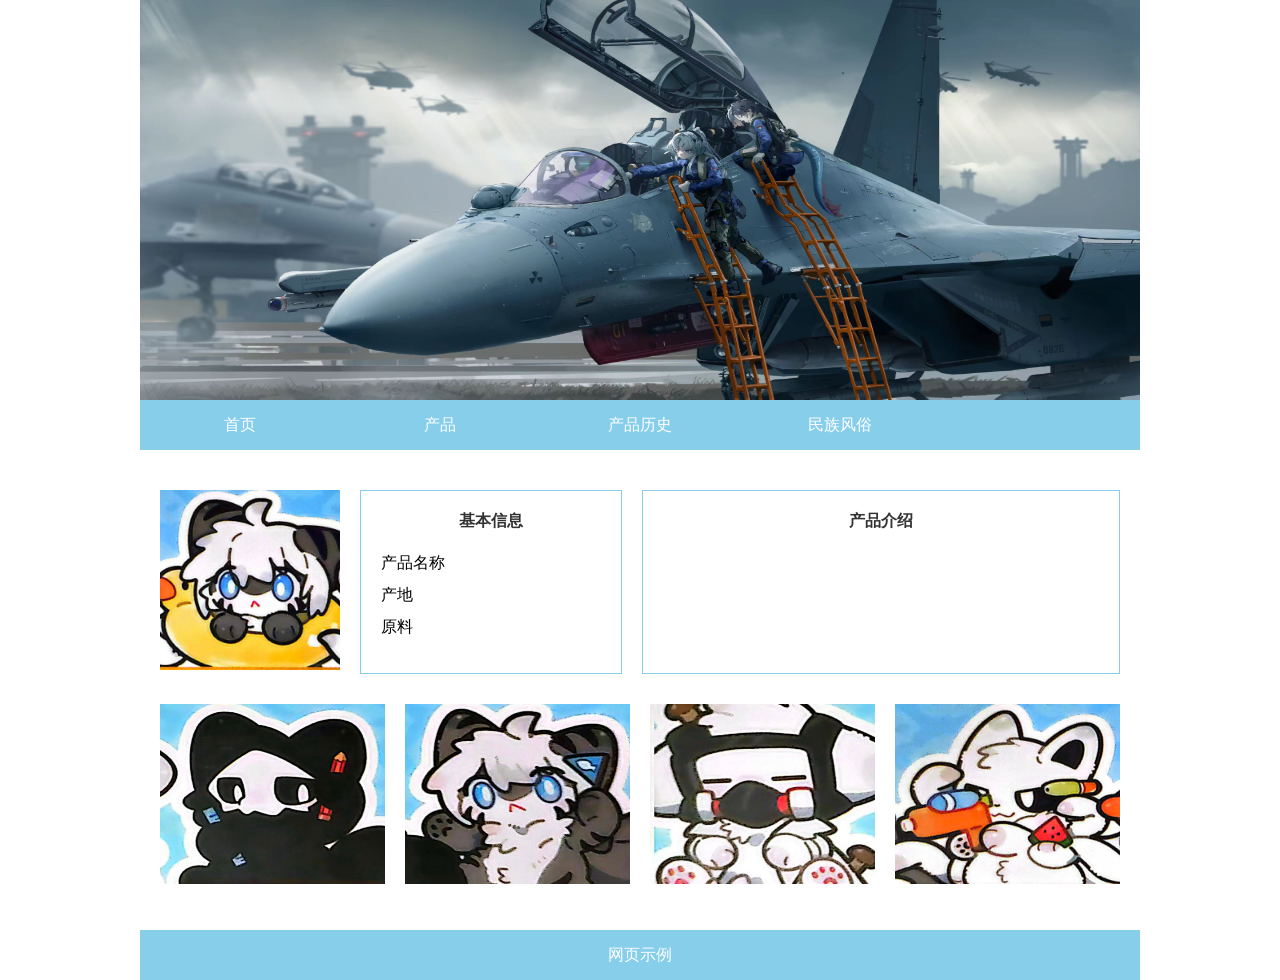
<file: index.html>
<!DOCTYPE html>
<html lang="en">
<head>
	<meta charset="UTF-8">
	<title>首页</title>
	<link rel="stylesheet" href="css/style.css">
	<link rel="stylesheet" href="css/index.css">
</head>
<body>
	<header>
		<img src="img/banner.jpg">
	</header>
	<nav>
		<ul>
			<li><a href="index.html">首页</a></li>
            <li><a href="index2.html">产品</a></li>
            <li><a href="index3.html">产品历史</a></li>
            <li><a href="index5.html">民族风俗</a></li>
		</ul>
	</nav>
	<main>
		<div class="main-content">
			<div class="profile-img">
				<img src="img/x.jpg">
			</div>

			<div class="personal-info">
				<h4>基本信息</h4>
				<div class="info-item">产品名称</div>
				<div class="info-item">产地</div>
				<div class="info-item">原料</div>
			</div>

			<div class="introduction">
				<h4>产品介绍</h4>
				<p>&nbsp;&nbsp;&nbsp;&nbsp;&nbsp;&nbsp;&nbsp;&nbsp;</p>
				<p>&nbsp;&nbsp;&nbsp;&nbsp;&nbsp;&nbsp;&nbsp;&nbsp;</p>
			</div>
		</div>

		<div class="album">
			<div class="album-img-container">
				<div class="album-img">
					<img src="img/x1.jpg">
				</div>
				<div class="album-img">
					<img src="img/x2.jpg">
				</div>
				<div class="album-img">
					<img src="img/x3.jpg">
				</div>
				<div class="album-img">
					<img src="img/x4.jpg">
				</div>
			</div>
		</div>
	</main>
	<footer>
		<p>网页示例</p>
	</footer>
</body>
</html>
</file>
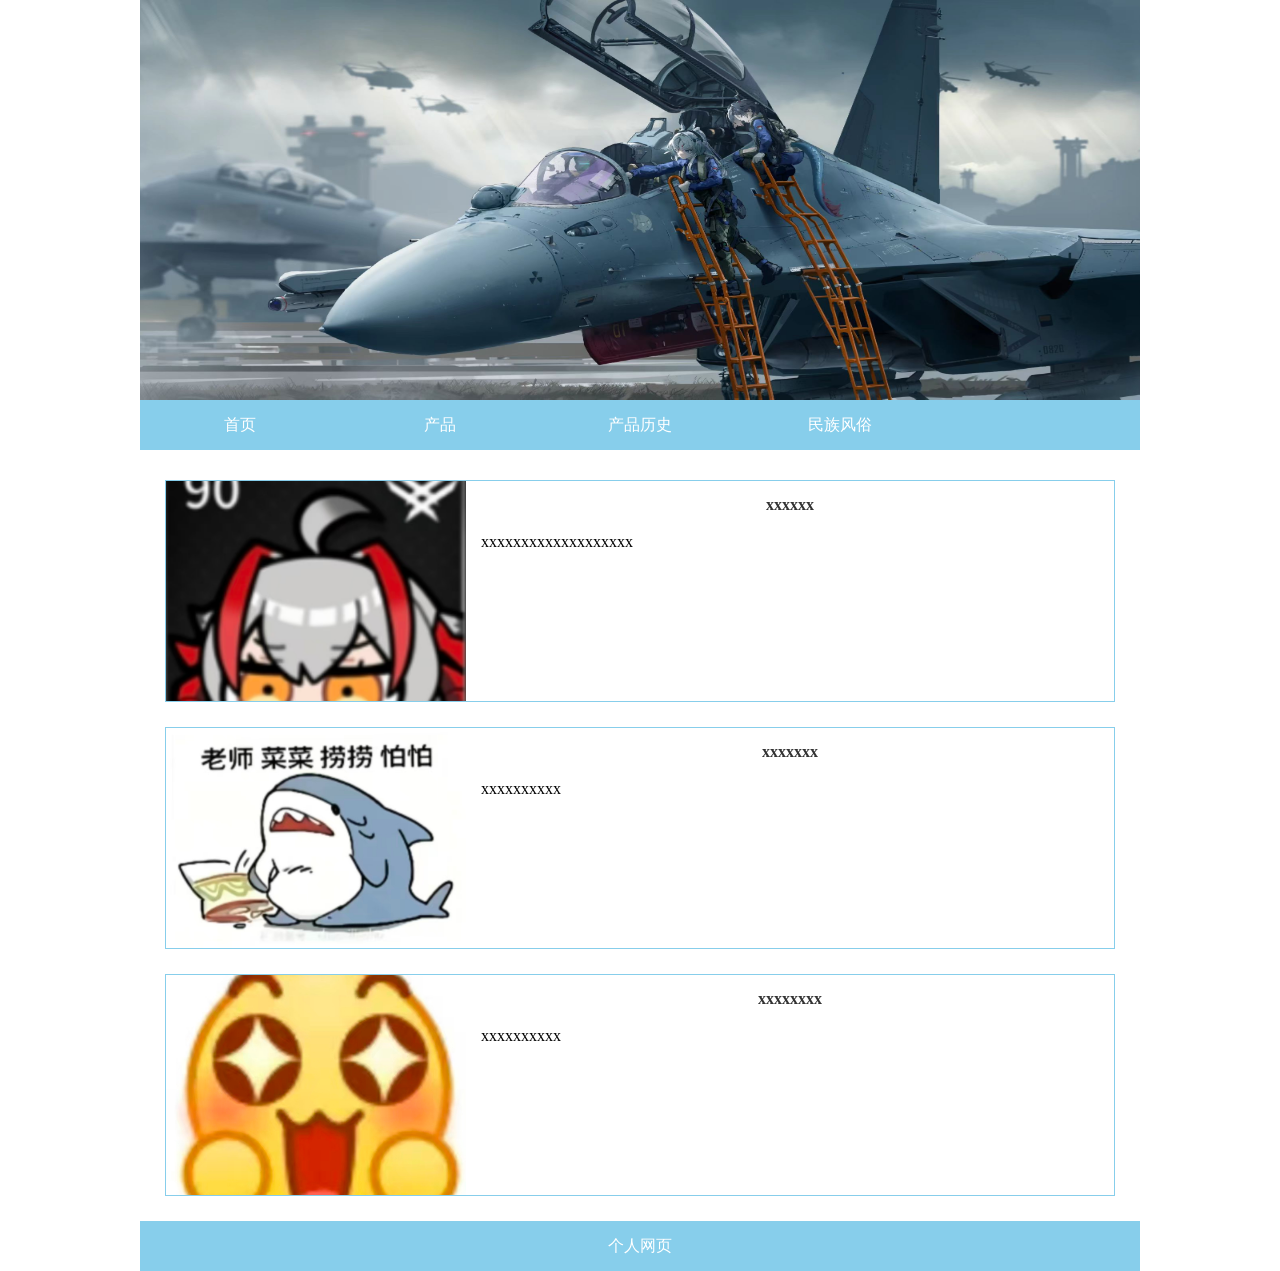
<file: index2.html>
<!DOCTYPE html>
<html lang="en">
<head>
	<meta charset="UTF-8">
	<title>产品历史</title>
	<link rel="stylesheet" href="css/style.css">
	<link rel="stylesheet" href="css/index2.css">	
</head>
<body>
	<header>
		<img src="img/banner.jpg">
	</header>
	<nav>
		<ul>
			<li><a href="index.html">首页</a></li>
			<li><a href="index2.html">产品</a></li>
			<li><a href="index3.html">产品历史</a></li>
			<li><a href="index5.html">民族风俗</a></li>
		</ul>
	</nav>
	<main>
		<div class="hobby-section">
			<div class="left">
				<img src="img/a.jpg">
			</div>
			<div class="right">
				<h4>xxxxxx</h4>
				<p>xxxxxxxxxxxxxxxxxxx</p>
			</div>
		</div>

		<div class="hobby-section">
			<div class="left">
				<img src="img/a1.jpg">
			</div>
			<div class="right">
				<h4>xxxxxxx</h4>
				<p>xxxxxxxxxx</p>
			</div>
		</div>

		<div class="hobby-section">
			<div class="left">
				<img src="img/a2.jpg">
			</div>
			<div class="right">
				<h4>xxxxxxxx</h4>
				<p>xxxxxxxxxx</p>
			</div>
		</div>
	</main>
	<footer>
		<p>个人网页</p>
	</footer>
</body>
</html>
</file>
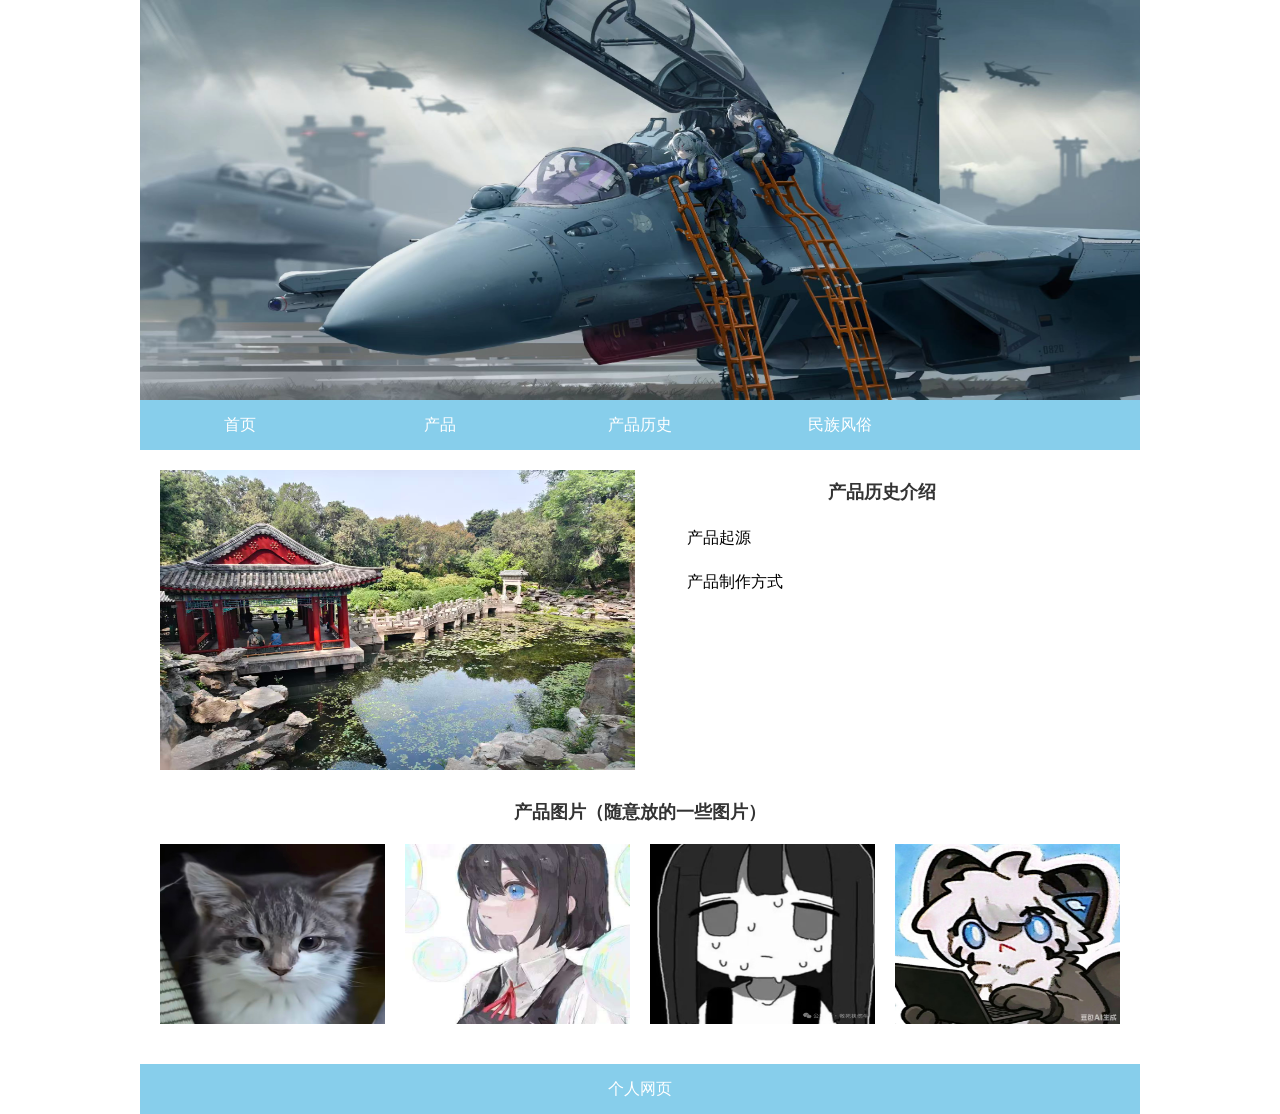
<file: index3.html>
<!DOCTYPE html>
<html lang="en">
<head>
	<meta charset="UTF-8">
	<title>产品历史</title>
    <link rel="stylesheet" href="css/style.css">
	<link rel="stylesheet" href="css/index3.css">	
</head>
<body>
	<header>
		<img src="img/banner.jpg">
	</header>
	<nav>
		<ul>
			<li><a href="index.html">首页</a></li>
			<li><a href="index2.html">产品</a></li>
			<li><a href="index3.html">产品历史</a></li>
			<li><a href="index5.html">民族风俗</a></li>
		</ul>
	</nav>
	<main>
		<div class="school-intro">
			<div class="intro-left">
				<img src="img/b.jpg">
			</div>
			<div class="intro-right">
				<h4>产品历史介绍</h4>
				<p>&nbsp;&nbsp;&nbsp;&nbsp;&nbsp;&nbsp;&nbsp;&nbsp;产品起源</p>
				<p>&nbsp;&nbsp;&nbsp;&nbsp;&nbsp;&nbsp;&nbsp;&nbsp;产品制作方式</p>
				<p>&nbsp;&nbsp;&nbsp;&nbsp;&nbsp;&nbsp;&nbsp;&nbsp;</p>
			</div>
		</div>
		
		<div class="campus-scenery">
			<h4>产品图片（随意放的一些图片）</h4>
			<div class="scenery-img-container">
				<div class="scenery-img">
					<img src="img/x5.jpg">
				</div>
				<div class="scenery-img">
					<img src="img/x6.jpg">
				</div>
				<div class="scenery-img">
					<img src="img/x7.jpg">
				</div>
				<div class="scenery-img">
					<img src="img/x8.jpg">
				</div>
			</div>
		</div>
	</main>
	<footer>
		<p>个人网页</p>
	</footer>
</body>
</html>
</file>
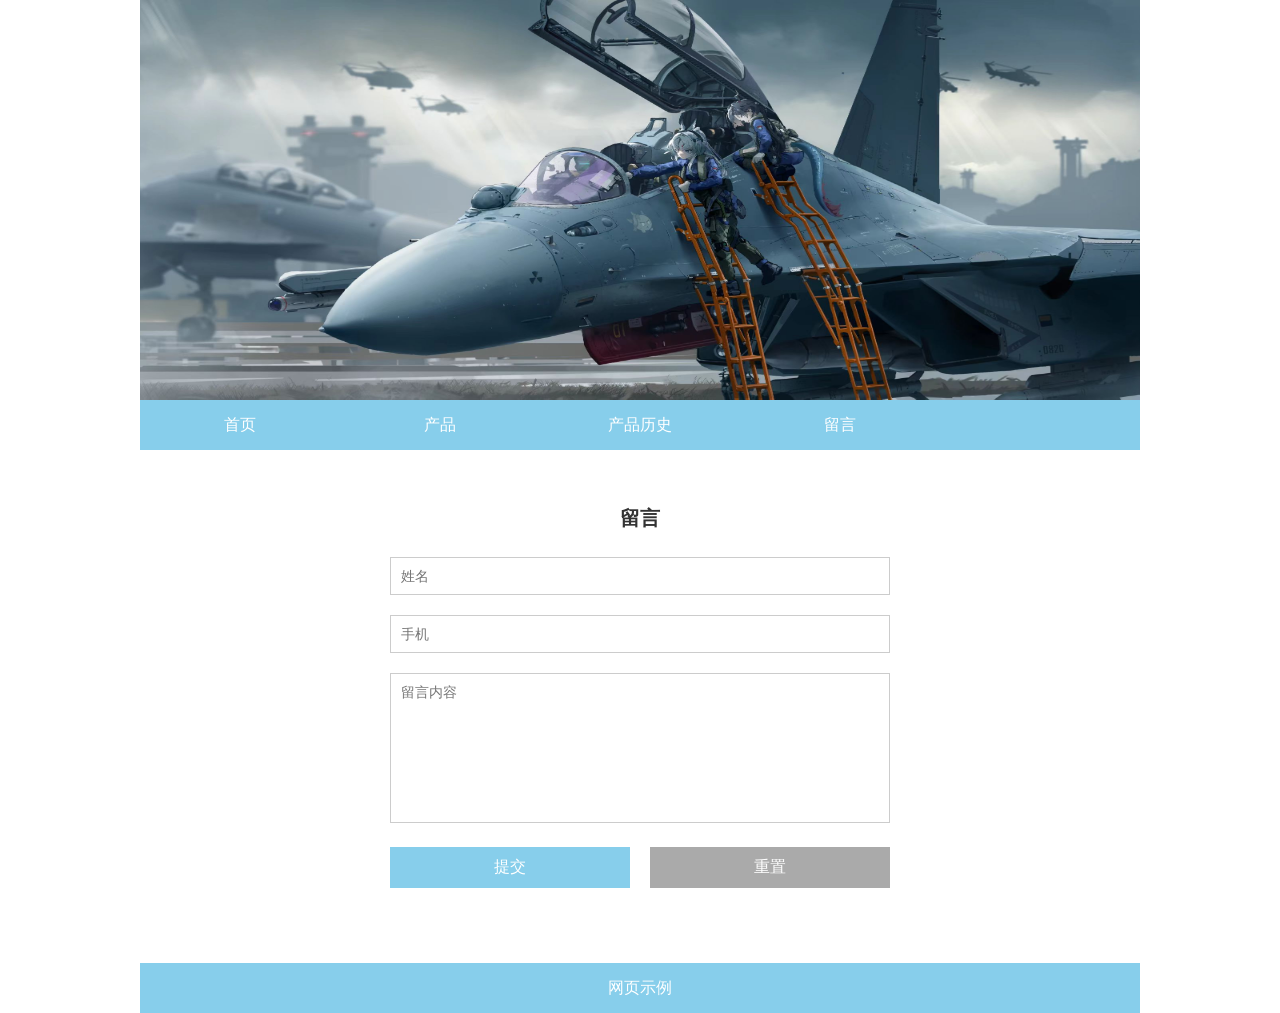
<file: index5.html>
<!DOCTYPE html>
<html lang="en">
<head>
    <meta charset="UTF-8">
    <title>给我留言</title>
    <link rel="stylesheet" href="css/style.css">
	<link rel="stylesheet" href="css/index5.css">	
</head>
<body>
    <header>
        <img src="img/banner.jpg">
    </header>
    <nav>
        <ul>
            <li><a href="index.html">首页</a></li>
            <li><a href="index2.html">产品</a></li>
            <li><a href="index3.html">产品历史</a></li>
            <li><a href="index5.html">留言</a></li>
        </ul>
    </nav>
    <main>
        <div class="message-container">
            <h3>留言</h3>
            <form action="#" method="post">
                <div class="form-group">
                    <input type="text" class="form-control" placeholder="姓名" required>
                </div>
                <div class="form-group">
                    <input type="tel" class="form-control" placeholder="手机" required>
                </div>
                <div class="form-group">
                    <textarea class="form-control" placeholder="留言内容" required></textarea>
                </div>
                <div class="btn-group">
                    <button type="submit" class="submit-btn">提交</button>
                    <button type="reset" class="reset-btn">重置</button>
                </div>
            </form>
        </div>
    </main>
    <footer>
        <p>网页示例</p>
    </footer>
</body>
</html>
</file>
<file: css/style.css>
*{
			padding: 0; 
			margin:0;
			}
			
		body{
			width:1000px;
		     height:auto;
		     margin:0 auto;
		     }
		
		header{
			   width: 1000px;
		       height:400px;
		       margin-bottom: 0;
		       padding-bottom: 0;
		       overflow: hidden;
		}
		header img{
			   display: block;
		       width: 100%;
		       height:100%;		       
		}
		
		nav{
			width:1000px;
		    height:50px;
		    background-color: #87CEEB;
		    margin-top: 0;
		    padding-top: 0;
		}
		
		nav ul li{
			list-style: none;
		    float: left;
		}
		          
		nav ul li a{
			text-decoration: none;
			text-align: center;
			width: 200px;
			display: block;
			line-height: 50px;
			color:white;
			transition: all 0.3s;
		}
		
		nav ul li a:hover{
			background-color: white; 
			color: #87CEEB; 
		}
		
		footer{
			width:1000px;
		       height:50px;
		       background-color: #87CEEB;
		       margin-top: 20px;
		}
		footer p{
			line-height: 50px;
		         text-align: center;
		         color:white;
		}
</file>
<file: css/index.css>
main{

		     width: 1000px;
		     height:auto;
		     min-height:400px;
		     padding: 20px 0;
                     margin-top: 20px;
		     }
		     
		.main-content {
			display: flex;
			gap: 20px;
			justify-content: center;
			padding: 0 20px;
			margin-bottom: 30px;
		}
		
		.profile-img {
			width: 180px;
		}
		.profile-img img{
			width:100%;
			height:180px;
		}
		
		.personal-info {
			width: 220px;
			border: 1px solid #87CEEB;
			padding: 20px;
			background-color: white;
		}
		
		.introduction {
			flex: 1;
			min-width: 400px;
			border: 1px solid #87CEEB;
			padding: 20px;
			background-color: white;
		}
		
		.album {
			width: calc(100% - 40px);
			margin: 0 20px;
		}
		.album h3 {
			color: #333;
			padding: 0 0 20px 0;
			margin-bottom: 20px;
			text-align: center;
			font-size: 18px;
		}
		.album-img-container {
			display: flex;
			gap: 20px;
			width: 100%;
		}
		.album-img {
			flex: 1;
			min-width: 0;
			height: 180px;
		}
		.album-img img {
			width: 100%;
			height: 100%;
			display: block;
		}
		
		h4{
			padding: 0 0 px 0;
			color: #333;
			margin-bottom: 15px;
			text-align: center;
		}
		
		p{
			line-height: 1.6;
		}
		.info-item {
			line-height: 2;
		}
</file>
<file: css/index2.css>
main {
			width: 1000px;
			height: auto;
			margin-top: 30px;
		}
		
		.hobby-section {
			margin: 0 25px 25px;
			border: 1px solid #87CEEB;
			background-color: white;			
			padding: 0;
			overflow: hidden;
		}
		
		.left {
			float: left;
			width: 300px;
			height: 220px;
			margin: 0;
			padding: 0;
		}
		
		.left img {
			width: 100%;
			height: 100%;
			object-fit: cover;
			display: block;
			border: none;
		}
		
		.right {
			float: left;
			width: calc(100% - 300px);
			box-sizing: border-box;
			padding: 15px;
		}
		
		.right h4 {
			padding: 0 0 15px 0;
			color: #333;
			text-align: center;
		}
		
		.right p {
			line-height: 1.6;
			text-align: justify;
		}
</file>
<file: css/index3.css>
main {
			width: 1000px;
			height: auto;
			padding: 20px 0;
		}
		
		.school-intro {
			display: flex;
			width: calc(100% - 40px);
			margin: 0 20px 30px;
		}
		
		.intro-left {
			width: 50%;
			height: 300px;
		}
		
		.intro-left img {
			width: 100%;
			height: 100%;			
			display: block;
		}
		
		.intro-right {
			margin-left: 10px;
			width: 50%;
			box-sizing: border-box;
			padding: 10px;
		}
		
		.intro-right h4 {
			text-align: center;
			color: #333;
			margin-bottom: 20px;
			font-size: 18px;
		}
		
		.intro-right p {
			line-height: 1.8;
			text-align: justify;
			margin-bottom: 15px;
		}
		
		.campus-scenery {
			width: calc(100% - 40px);
			margin: 0 20px;
		}
		
		.campus-scenery h4 {
			text-align: center;
			color: #333;
			margin-bottom: 20px;
			font-size: 18px;
		}
		
		.scenery-img-container {
			display: flex;
			gap: 20px;
			width: 100%;
		}
		
		.scenery-img {
			flex: 1;
			min-width: 0;
			height: 180px;
		}
		
		.scenery-img img {
			width: 100%;
			height: 100%;			
			display: block;
		}
</file>
<file: css/index5.css>
main {
            width: 1000px;
            height: auto;
            padding: 30px 0;
        }

        .message-container {
            width: 500px;
            margin: 0 auto;
            padding: 25px;
        }

        .message-container h3 {
            text-align: center;
            color: #333;
            margin-bottom: 25px;
            font-size: 20px;
        }

        .form-group {
            margin-bottom: 20px;
        }

        .form-control {
            width: 100%;
            padding: 10px;
            box-sizing: border-box;
            border: 1px solid #ccc;
            border-radius: 0; 
            font-size: 14px;
        }

        textarea.form-control {
            min-height: 150px;
            resize: none;
        }

        .btn-group {
            display: flex;
            gap: 20px;
        }

        .submit-btn, .reset-btn {
            flex: 1;
            padding: 10px;
            border: none;
            color: white;
            font-size: 16px;
            cursor: pointer;
        }

        .submit-btn {
            background-color: #87CEEB;
            transition: all 0.3s; 
        }

        .reset-btn {
        	transition: all 0.3s;
            background-color: #aaa; 
        }

        .submit-btn:hover {
            background-color: #4f97b4;
        }

        .reset-btn:hover {
            background-color: #888;
        }
</file>
